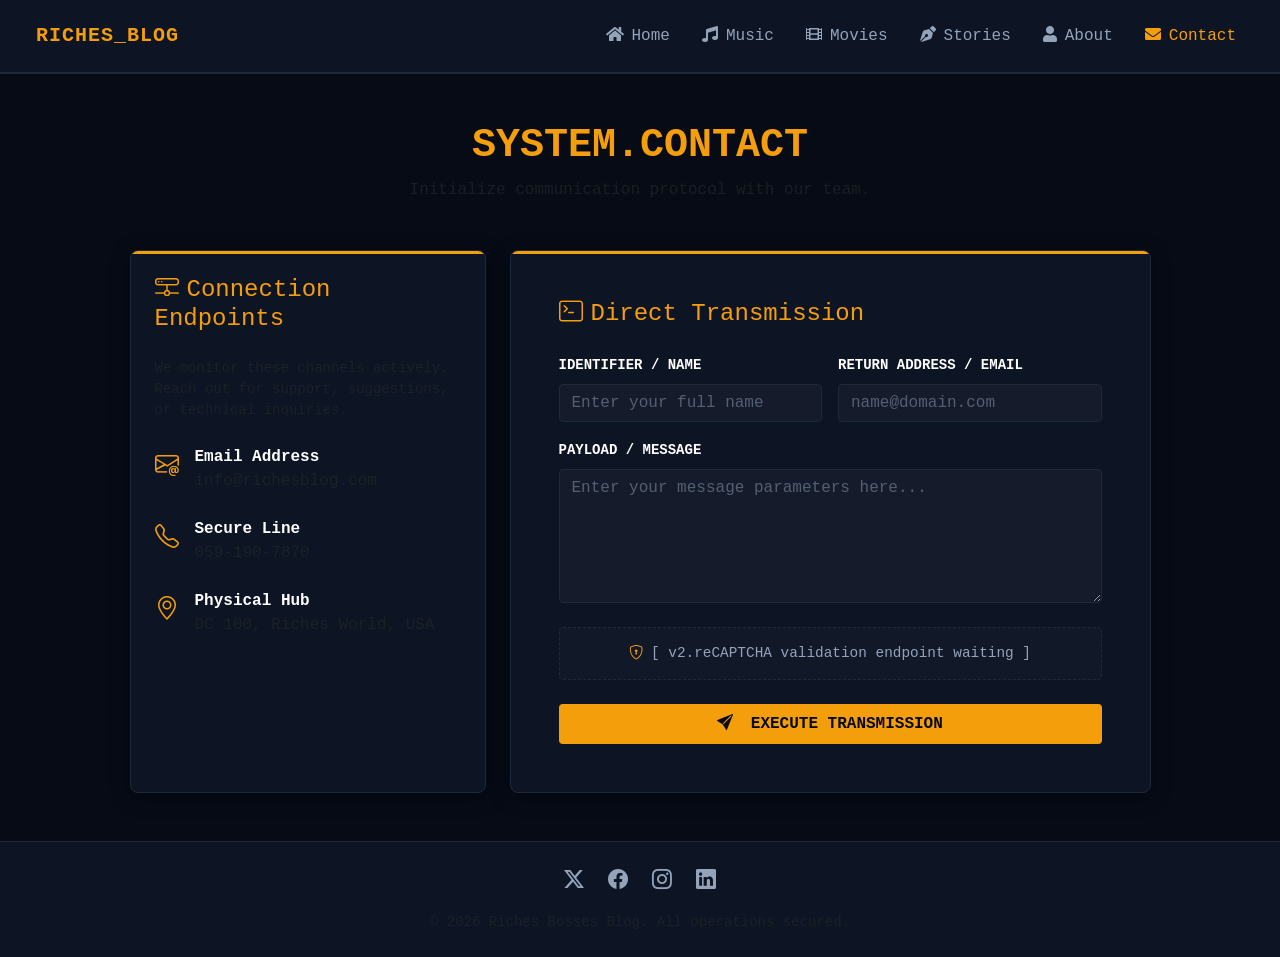
<file: contact.html>
<!DOCTYPE html>
<html lang="en">
<head>
    <meta charset="UTF-8">
    <meta name="viewport" content="width=device-width, initial-scale=1.0">
    <title>Contact Us | Riches Blog</title>
    <link rel="icon" type="image/x-icon" href="favicon.jpg">
    
    <!-- Bootstrap 5.3.2 CSS -->
    <link href="https://cdn.jsdelivr.net/npm/bootstrap@5.3.2/dist/css/bootstrap.min.css" rel="stylesheet">
    <!-- Bootstrap Icons -->
    <link rel="stylesheet" href="https://cdn.jsdelivr.net/npm/bootstrap-icons@1.11.2/font/bootstrap-icons.min.css">
    <!-- FontAwesome -->
    <link rel="stylesheet" href="https://cdnjs.cloudflare.com/ajax/libs/font-awesome/5.15.3/css/all.min.css">

    <style>
        /* Industrial Precision Design System */
        :root {
            --dark-steel: #060B16;
            --dark-panel: #0d1424;
            --amber-accent: #F59E0B;
            --amber-hover: #d97706;
            --text-main: #e2e8f0;
            --text-muted: #94a3b8;
            --border-color: #1e293b;
        }

        body {
            background-color: var(--dark-steel);
            color: var(--text-main);
            font-family: 'SF Mono', 'Roboto Mono', 'Courier New', Courier, monospace;
            min-height: 100vh;
            display: flex;
            flex-direction: column;
        }

        /* Nav & Header Architecture */
        .navbar-custom {
            background-color: var(--dark-panel);
            border-bottom: 2px solid var(--border-color);
        }
        
        .navbar-brand {
            color: var(--amber-accent) !important;
            font-weight: 700;
            letter-spacing: 1px;
        }

        .nav-link {
            color: var(--text-muted) !important;
            transition: color 0.2s ease, transform 0.2s ease;
        }

        .nav-link:hover, .nav-link.active {
            color: var(--amber-accent) !important;
        }

        /* Structural Panels */
        .industrial-panel {
            background-color: var(--dark-panel);
            border: 1px solid var(--border-color);
            border-radius: 8px;
            box-shadow: 0 4px 20px rgba(0, 0, 0, 0.4);
            position: relative;
            overflow: hidden;
        }

        /* Amber Accent Line for Panels */
        .industrial-panel::before {
            content: '';
            position: absolute;
            top: 0;
            left: 0;
            width: 100%;
            height: 3px;
            background-color: var(--amber-accent);
        }

        /* Form Inputs */
        .form-control {
            background-color: rgba(255, 255, 255, 0.03);
            border: 1px solid var(--border-color);
            color: var(--text-main);
            border-radius: 4px;
        }

        .form-control:focus {
            background-color: rgba(255, 255, 255, 0.05);
            border-color: var(--amber-accent);
            color: var(--text-main);
            box-shadow: 0 0 0 0.25rem rgba(245, 158, 11, 0.15);
        }

        .form-control::placeholder {
            color: var(--text-muted);
            opacity: 0.5;
        }

        /* Action Buttons */
        .btn-amber {
            background-color: var(--amber-accent);
            color: var(--dark-steel);
            font-weight: bold;
            border: none;
            border-radius: 4px;
            transition: background-color 0.2s ease, transform 0.1s ease;
        }

        .btn-amber:hover {
            background-color: var(--amber-hover);
            transform: translateY(-1px);
        }

        /* Typographic Highlights */
        .text-amber {
            color: var(--amber-accent) !important;
        }

        /* Footer Architecture */
        footer {
            background-color: var(--dark-panel);
            border-top: 1px solid var(--border-color);
            margin-top: auto;
        }

        .social-link {
            color: var(--text-muted);
            transition: color 0.2s ease;
            font-size: 1.25rem;
        }

        .social-link:hover {
            color: var(--amber-accent);
        }

        /* Simulated reCAPTCHA Container */
        .recaptcha-mock {
            background-color: rgba(255, 255, 255, 0.02);
            border: 1px dashed var(--border-color);
            padding: 15px;
            text-align: center;
            color: var(--text-muted);
            border-radius: 4px;
            font-size: 0.9rem;
        }
    </style>
</head>
<body>

    <!-- Header / Global Nav Block -->
    <header>
        <nav class="navbar navbar-expand-lg navbar-custom py-3 px-4">
            <div class="container-fluid">
                <a class="navbar-brand" href="index.html">RICHES_BLOG</a>
                
                <button class="navbar-toggler border-0" type="button" data-bs-toggle="collapse" data-bs-target="#mainNav" aria-controls="mainNav" aria-expanded="false" aria-label="Toggle navigation">
                    <span class="bi bi-list fs-2 text-amber"></span>
                </button>

                <div class="collapse navbar-collapse" id="mainNav">
                    <ul class="navbar-nav ms-auto mb-2 mb-lg-0 gap-3">
                        <li class="nav-item"><a class="nav-link" href="index.html"><i class="fas fa-home me-2"></i>Home</a></li>
                        <li class="nav-item"><a class="nav-link" href="Music.html"><i class="fa fa-music me-2"></i>Music</a></li>
                        <li class="nav-item"><a class="nav-link" href="video.html"><i class="fa fa-film me-2"></i>Movies</a></li>
                        <li class="nav-item"><a class="nav-link" href="story.html"><i class="fas fa-pen-nib me-2"></i>Stories</a></li>
                        <li class="nav-item"><a class="nav-link" href="about.html"><i class="fas fa-user me-2"></i>About</a></li>
                        <li class="nav-item"><a class="nav-link active" href="contact.html"><i class="fas fa-envelope me-2"></i>Contact</a></li>
                    </ul>
                </div>
            </div>
        </nav>
    </header>

    <!-- Main Content Area -->
    <main class="container my-5">
        <div class="text-center mb-5">
            <h1 class="text-amber text-uppercase fw-bold">System.Contact</h1>
            <p class="text-muted">Initialize communication protocol with our team.</p>
        </div>

        <div class="row g-4 justify-content-center">
            
            <!-- Contact Information Panel -->
            <div class="col-lg-4">
                <div class="industrial-panel p-4 h-100">
                    <h4 class="text-amber mb-4"><i class="bi bi-hdd-network me-2"></i>Connection Endpoints</h4>
                    <p class="mb-4 text-muted small">We monitor these channels actively. Reach out for support, suggestions, or technical inquiries.</p>
                    
                    <ul class="list-unstyled d-flex flex-column gap-4">
                        <li class="d-flex align-items-start">
                            <i class="bi bi-envelope-at text-amber fs-4 me-3 mt-1"></i>
                            <div>
                                <span class="d-block fw-bold text-white">Email Address</span>
                                <a href="mailto:info@richesblog.com" class="text-decoration-none text-muted">info@richesblog.com</a>
                            </div>
                        </li>
                        <li class="d-flex align-items-start">
                            <i class="bi bi-telephone text-amber fs-4 me-3 mt-1"></i>
                            <div>
                                <span class="d-block fw-bold text-white">Secure Line</span>
                                <span class="text-muted">059-190-7870</span>
                            </div>
                        </li>
                        <li class="d-flex align-items-start">
                            <i class="bi bi-geo-alt text-amber fs-4 me-3 mt-1"></i>
                            <div>
                                <span class="d-block fw-bold text-white">Physical Hub</span>
                                <span class="text-muted">DC 100, Riches World, USA</span>
                            </div>
                        </li>
                    </ul>
                </div>
            </div>

            <!-- Transmission Form Panel -->
            <div class="col-lg-7">
                <div class="industrial-panel p-4 p-md-5 h-100">
                    <h4 class="text-amber mb-4"><i class="bi bi-terminal me-2"></i>Direct Transmission</h4>
                    
                    <form id="contactForm" action="https://richesbosses.com/form-process.php" method="POST" novalidate>
                        <div class="row g-3">
                            <div class="col-md-6">
                                <label for="name" class="form-label text-white small fw-bold">IDENTIFIER / NAME</label>
                                <input type="text" class="form-control" id="name" name="name" placeholder="Enter your full name" required>
                            </div>
                            <div class="col-md-6">
                                <label for="email" class="form-label text-white small fw-bold">RETURN ADDRESS / EMAIL</label>
                                <input type="email" class="form-control" id="email" name="email" placeholder="name@domain.com" required>
                            </div>
                            <div class="col-12">
                                <label for="message" class="form-label text-white small fw-bold">PAYLOAD / MESSAGE</label>
                                <textarea class="form-control" id="message" name="message" rows="5" placeholder="Enter your message parameters here..." required></textarea>
                            </div>
                            
                            <!-- Security Check Mockup -->
                            <div class="col-12 mt-4">
                                <div class="recaptcha-mock d-flex align-items-center justify-content-center gap-2">
                                    <i class="bi bi-shield-lock text-amber"></i>
                                    <span>[ v2.reCAPTCHA validation endpoint waiting ]</span>
                                    <!-- Real implementation goes here: -->
                                    <!-- <div class="g-recaptcha" data-sitekey="YOUR_SITE_KEY"></div> -->
                                </div>
                            </div>

                            <div class="col-12 mt-4">
                                <button type="submit" class="btn btn-amber w-100 py-2 text-uppercase letter-spacing-1">
                                    <i class="bi bi-send-fill me-2"></i> Execute Transmission
                                </button>
                            </div>
                        </div>
                    </form>

                </div>
            </div>

        </div>
    </main>

    <!-- Footer Area -->
    <footer class="py-4 mt-auto">
        <div class="container text-center">
            <div class="d-flex justify-content-center gap-4 mb-3">
                <a href="https://www.x.com/am_deejay_alex" target="_blank" class="social-link" title="X (Twitter)"><i class="bi bi-twitter-x"></i></a>
                <a href="https://www.facebook.com/richesbosseswealthy" target="_blank" class="social-link" title="Facebook"><i class="bi bi-facebook"></i></a>
                <a href="https://www.instagram.com/richesbosses" target="_blank" class="social-link" title="Instagram"><i class="bi bi-instagram"></i></a>
                <a href="https://www.linkedin.com/in/alhassan-abdul-mumin-b4b0a0258" target="_blank" class="social-link" title="LinkedIn"><i class="bi bi-linkedin"></i></a>
            </div>
            <p class="mb-0 text-muted small">&copy; 2026 Riches Bosses Blog. All operations secured.</p>
        </div>
    </footer>

    <!-- Bootstrap & Scripts -->
    <script src="https://cdn.jsdelivr.net/npm/bootstrap@5.3.2/dist/js/bootstrap.bundle.min.js"></script>
    
    <!-- Robust Form Validation Logic -->
    <script>
        document.addEventListener('DOMContentLoaded', () => {
            const form = document.getElementById('contactForm');
            const nameInput = document.getElementById('name');
            const emailInput = document.getElementById('email');
            const messageInput = document.getElementById('message');

            form.addEventListener('submit', (e) => {
                let isValid = true;
                let errorMessage = "";

                // Name Validation
                if (nameInput.value.trim() === '') {
                    isValid = false;
                    errorMessage += "Error: Identifier (Name) parameter is missing.\n";
                    nameInput.style.borderColor = "#dc3545";
                } else {
                    nameInput.style.borderColor = "";
                }

                // Email Validation
                const emailRegex = /^[^\s@]+@[^\s@]+\.[^\s@]+$/;
                if (emailInput.value.trim() === '') {
                    isValid = false;
                    errorMessage += "Error: Return Address (Email) parameter is missing.\n";
                    emailInput.style.borderColor = "#dc3545";
                } else if (!emailRegex.test(emailInput.value.trim())) {
                    isValid = false;
                    errorMessage += "Error: Return Address syntax is invalid.\n";
                    emailInput.style.borderColor = "#dc3545";
                } else {
                    emailInput.style.borderColor = "";
                }

                // Message Validation
                if (messageInput.value.trim() === '') {
                    isValid = false;
                    errorMessage += "Error: Payload (Message) cannot be empty.\n";
                    messageInput.style.borderColor = "#dc3545";
                } else {
                    messageInput.style.borderColor = "";
                }

                if (!isValid) {
                    e.preventDefault(); // Halt submission
                    alert("TRANSMISSION FAILED:\n\n" + errorMessage);
                }
            });
            
            /* 
             * Note: The password strength script was removed from this file because 
             * a contact form does not typically utilize a password field. If you intend 
             * to build a user registration form, create a separate architectural block 
             * for authentication handling.
             */
        });
    </script>
</body>
</html>
</file>
